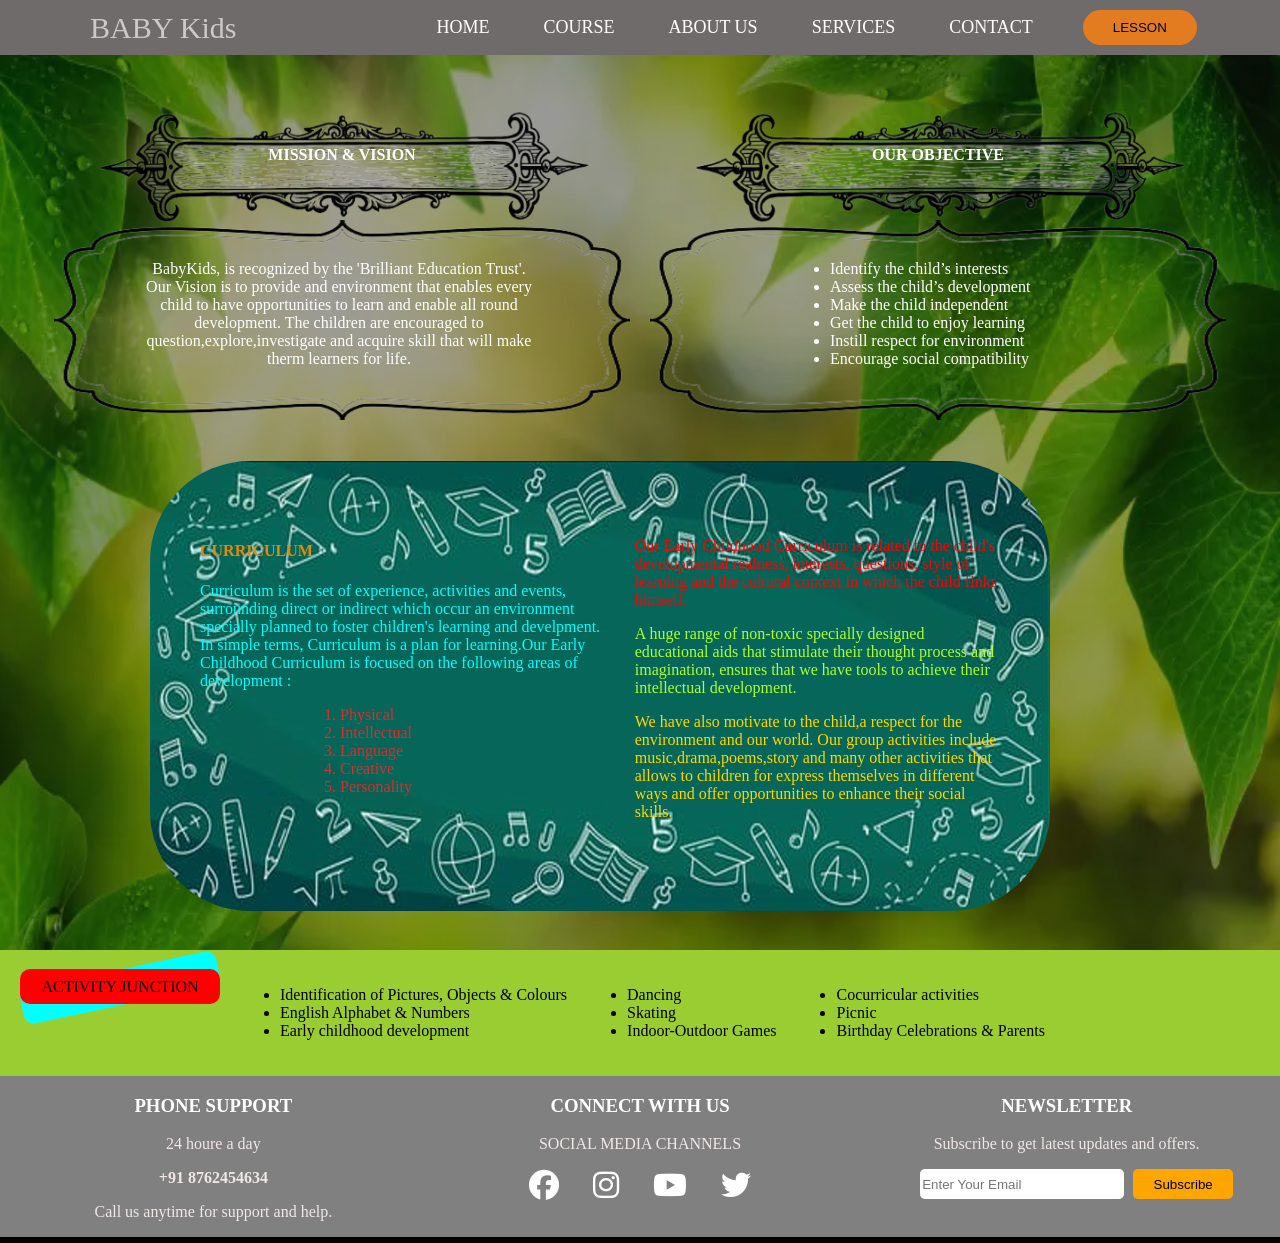
<file: About_US/my_about_as.html>
<!DOCTYPE html>
<html>
<head>
    <title>ABOUT US</title>
    <meta name="viewport" content="width=device-width, initial-scale=1.0">
    <link class="original" rel="stylesheet" href="my_about_as.css">
    <link class="media" rel="stylesheet" href="media_about.css">
    <link rel="stylesheet"
    href="https://cdnjs.cloudflare.com/ajax/libs/font-awesome/6.5.1/css/all.min.css">
</head>
<body>
    <header class="header">
    <div class="logo">BABY Kids</div>
    <div class="nav">
        <a href="../Index/index.html">HOME</a>
        <a href="../Course/my_course.html">COURSE</a>
        <a href="#">ABOUT US</a>
        <a href="../Services/my_services.html">SERVICES</a>
        <a href="../Contact/my_contact.html">CONTACT</a>
    </div>
    <button class="btn1">LESSON</button>
</header>
<section class="back">
<section class="blur">
<section class="section1">
        <div class="div1">
            <div class="d1">
                <h1>MISSION & VISION</h1>
            </div>
            <div class="d2">
                <p>BabyKids, is recognized by the 'Brilliant Education Trust'. Our Vision is to provide and environment that enables every child to have opportunities to learn and enable all round development. The children are encouraged to question,explore,investigate and acquire skill that will make therm learners for life.</p>
            </div>
        </div>
        <div class="div2">
            <div class="d1">
                <h1>OUR OBJECTIVE</h1>
            </div>
            <div class="d2">
                <ul>
                <li>Identify the child’s interests</li>
                <li>Assess the child’s development</li>
                <li>Make the child independent</li>
                <li>Get the child to enjoy learning</li>
                <li>Instill respect for environment</li>
                <li>Encourage social compatibility</li>
                </ul>
            </div>
        </div>
</section> 
<section class="section2">
    <div class="div3">
        <h1>CURRICULUM</h1>
        <p class="p1">Curriculum is the set of experience, activities and events, surrounding direct or indirect which occur an environment specially planned to foster children's learning and develpment. In simple terms, Curriculum is a plan for learning.Our Early Childhood Curriculum is focused on the following areas of development :</p>
        <ol type="1">
            <li>Physical</li>
            <li>Intellectual</li>
            <li>Language</li>
            <li>Creative</li>
            <li>Personality</li>
        </ol>
    </div>
    <div class="div4">
        <p class="p2">Our Early Childhood Curriculum is related to the child's developmental realness, interests, questions, style of learning and the cultural context in which the child finks himself.</p>
        <p  class="p3">A huge range of non-toxic specially designed educational aids that stimulate their thought process and imagination, ensures that we have tools to achieve their intellectual development.</p>
        <p class="p4">We have also motivate to the child,a respect for the environment and our world. Our group activities include music,drama,poems,story and many other activities that allows to children for express themselves in different ways and offer opportunities to enhance their social skills.</p>
    </div>
</section>
<section class="section3">
    <div class="div">
        <div class="div5"></div>
        <div class="div6">ACTIVITY JUNCTION</div>
    </div>
    <div>
        <ul>
            <li>Identification of Pictures, Objects & Colours</li>
            <li>English Alphabet & Numbers</li>
            <li>Early childhood development</li>
        </ul>
    </div>
    <div>
        <ul>
            <li>Dancing</li>
            <li>Skating</li>
            <li>Indoor-Outdoor Games</li>
        </ul>
    </div>
    <div>
        <ul>
            <li>Cocurricular activities</li>
            <li>Picnic</li>
            <li>Birthday Celebrations & Parents</li>
        </ul>
    </div>
</section>
</section>
</section>
<footer>
<div class="footer">
    <div class="contant">
        <h3>PHONE SUPPORT</h3>
        <P>24 houre a day<p>
        <p><b>+91 8762454634</b></p>
        <p>Call us anytime for support and help.</p>
    </div>
    
    <div class="contant">
        <h3>CONNECT WITH US</h3>
        <p>SOCIAL MEDIA CHANNELS</p>
        <a class="icon" href="#"> <i class="fa-brands fa-facebook"></i></a>
        <a class="icon" href="#"> <i class="fa-brands fa-instagram"></i></a>
        <a class="icon" href="#"> <i class="fa-brands fa-youtube"></i></a>
        <a class="icon" href="#"> <i class="fa-brands fa-twitter"></i></a>
    </div>

    <div class="contant">
        <h3>NEWSLETTER</h3>
        <p>Subscribe to get latest updates and offers.</p>
        <input type="email" placeholder="Enter Your Email">
        <button type="button">Subscribe</button>
    </div>
</div>
<hr>
</footer>
</body>
<script>
let media = document.getElementsByClassName("media")[0];
let original = document.getElementsByClassName("original")[0];

if (window.innerWidth <= 600) {
    media.disabled = false;
    original.disabled = true;
} else {
    media.disabled = true;
    original.disabled = false;
}
    
</script>
</html>
</file>
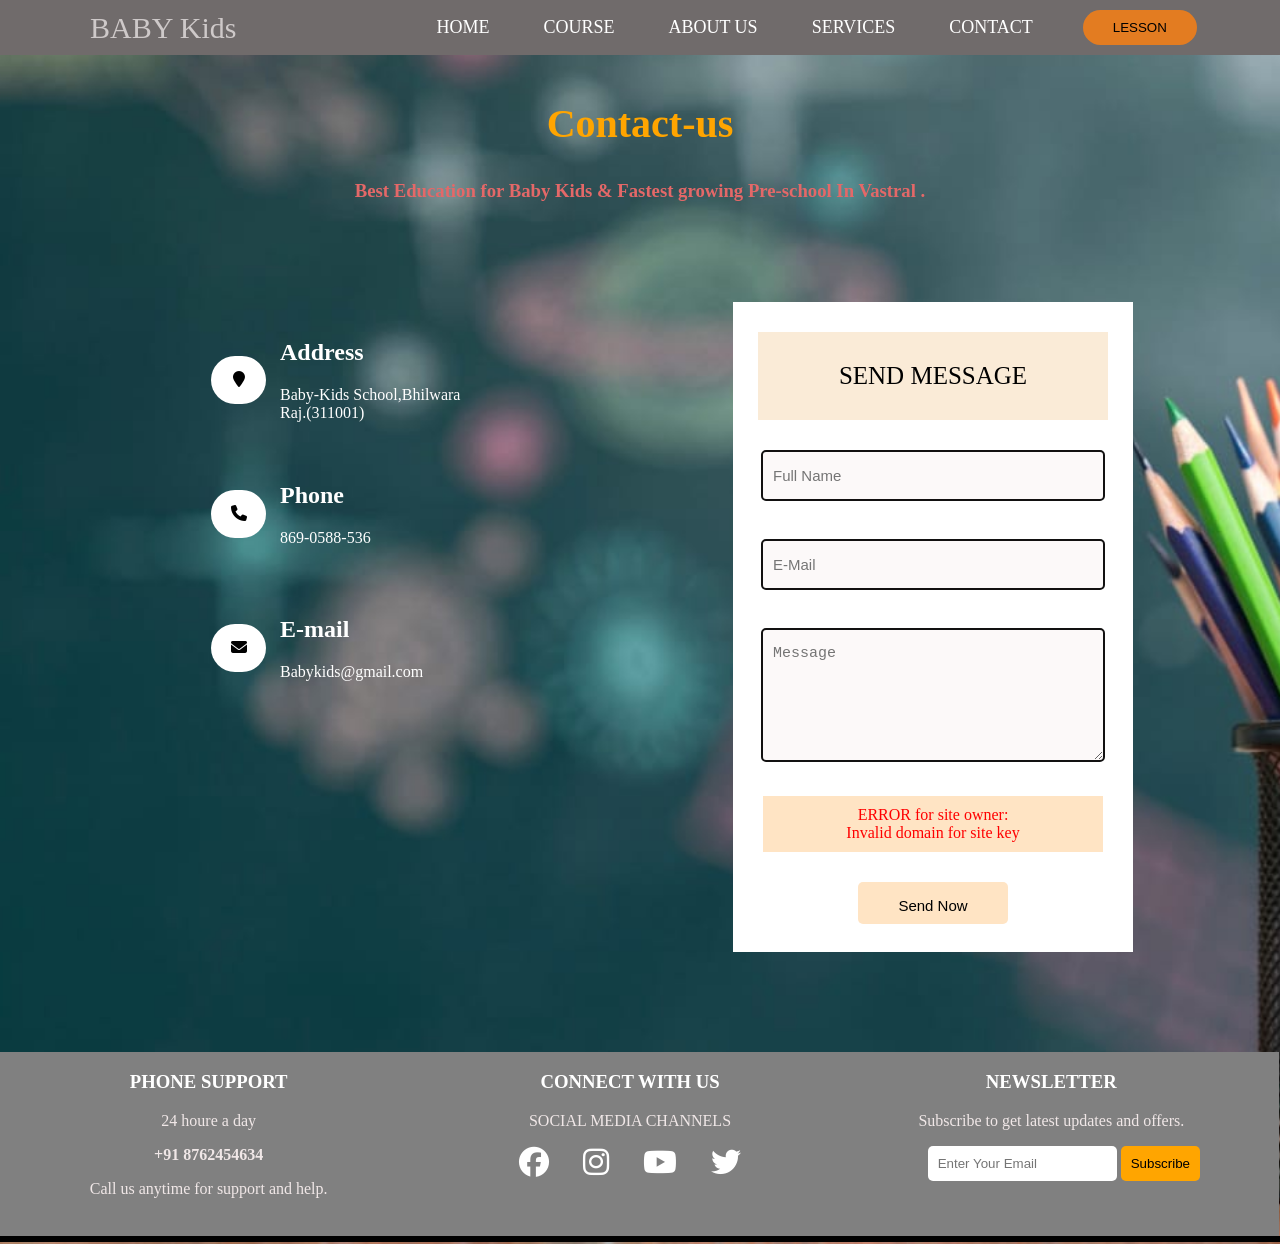
<file: Contact/my_contact.html>
<!DOCTYPE html>
<html>
<head>
    <title>CONTACT</title>
    <meta name="viewport" content="width=device-width, initial-scale=1.0">
    <link class="original" rel="stylesheet" href="my_contact.css">
    <link class="media" rel="stylesheet" href="media_contact.css">
    <link rel="stylesheet"
    href="https://cdnjs.cloudflare.com/ajax/libs/font-awesome/6.5.1/css/all.min.css">
</head>
<body>
<header class="header">
    <div class="logo">BABY Kids</div>
    <div class="nav">
        <a href="../Index/index.html">HOME</a>
        <a href="../Course/my_course.html">COURSE</a>
        <a href="../About_US/my_about_as.html">ABOUT US</a>
        <a href="../Services/my_services.html">SERVICES</a>
        <a href="#">CONTACT</a>
    </div>
    <button class="btn1">LESSON</button>
</header>

<section class="section1">
    <h1>Contact-us</h1>
    <h3>Best Education for Baby Kids & Fastest growing Pre-school In Vastral .</h3>
</section>
<section class="section2">
    <div>
    <table>
        <tbody>
            <tr>
                <td>
                    <div class="i">
                        <i class="fa fa-map-marker"></i>
                    </div>
                </td>
                <td>
                    <div class="td1">
                        <h2>Address</h2>
                        <div>Baby-Kids School,Bhilwara</div>
                        <div>Raj.(311001)</div>
                    </div>
                </td>
            </tr>
            <tr>
                <td>
                    <div class="i">
                        <i class="fa fa-phone"></i>
                    </div>
                </td>
                <td>
                    <div class="td1">
                        <h2>Phone</h2>
                        <div>869-0588-536</div>
                    </div>
                </td>
            </tr>
            <tr>
                <td>
                    <div class="i">
                        <i class="fa fa-envelope"></i>
                    </div>
                </td>
                <td>
                    <div  class="td1">
                        <h2>E-mail</h2>
                        <div>Babykids@gmail.com</diV>
                    </div>
                </td>
            </tr>
        </tbody>
    </table>
    </div>
    <div class="form">
        <div class="div1">SEND MESSAGE</div>
        <form method="post" action="save_contact.php">
            <input type="text" name="name" placeholder="Full Name"><br><br>
            <input type="email" name="email" placeholder="E-Mail"><br><br>
            <textarea id="massage" name="message" placeholder="Message"></textarea>
            <div class="div">
                <div class="error">
                    <div>ERROR for site owner:</div>
                    <div>Invalid domain for site key</div>
                </div>
            </div>
            <button>Send Now</button>
        </form>
    </div>
</section>
<footer>
<div class="footer">
    <div class="contant">
        <h3>PHONE SUPPORT</h3>
        <P>24 houre a day<p>
        <p><b>+91 8762454634</b></p>
        <p>Call us anytime for support and help.</p>
    </div>
    
    <div class="contant">
        <h3>CONNECT WITH US</h3>
        <p>SOCIAL MEDIA CHANNELS</p>
        <a class="icon" href="#"> <i class="fa-brands fa-facebook"></i></a>
        <a class="icon" href="#"> <i class="fa-brands fa-instagram"></i></a>
        <a class="icon" href="#"> <i class="fa-brands fa-youtube"></i></a>
        <a class="icon" href="#"> <i class="fa-brands fa-twitter"></i></a>
    </div>

    <div class="contant">
        <h3>NEWSLETTER</h3>
        <p>Subscribe to get latest updates and offers.</p>
        <input type="email" placeholder="Enter Your Email">
        <button type="submit">Subscribe</button>
    </div>
</div>
<hr>
</footer>
</body>

<script>
let media = document.getElementsByClassName("media")[0];
let original = document.getElementsByClassName("original")[0];

if (window.innerWidth <= 600) {
    media.disabled = false;
    original.disabled = true;
} else {
    media.disabled = true;
    original.disabled = false;
}
    
</script>

</html>
</file>
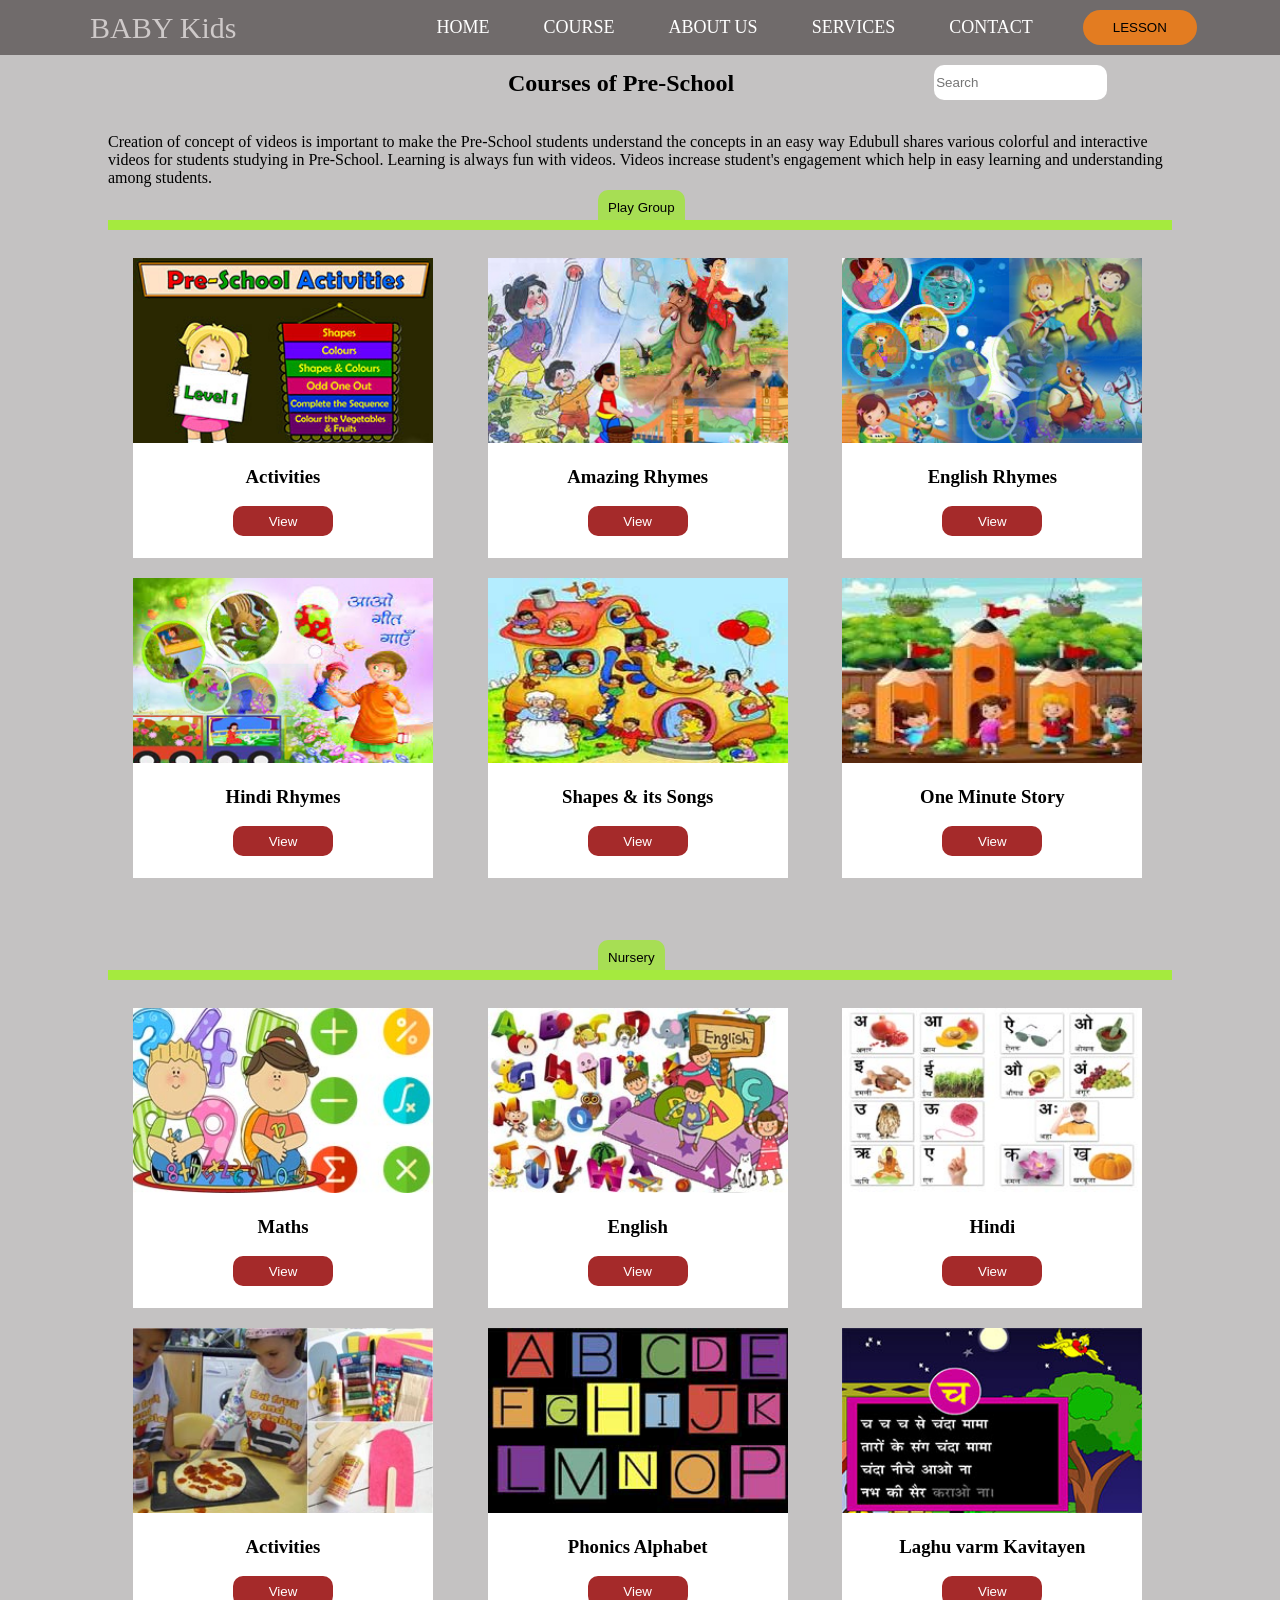
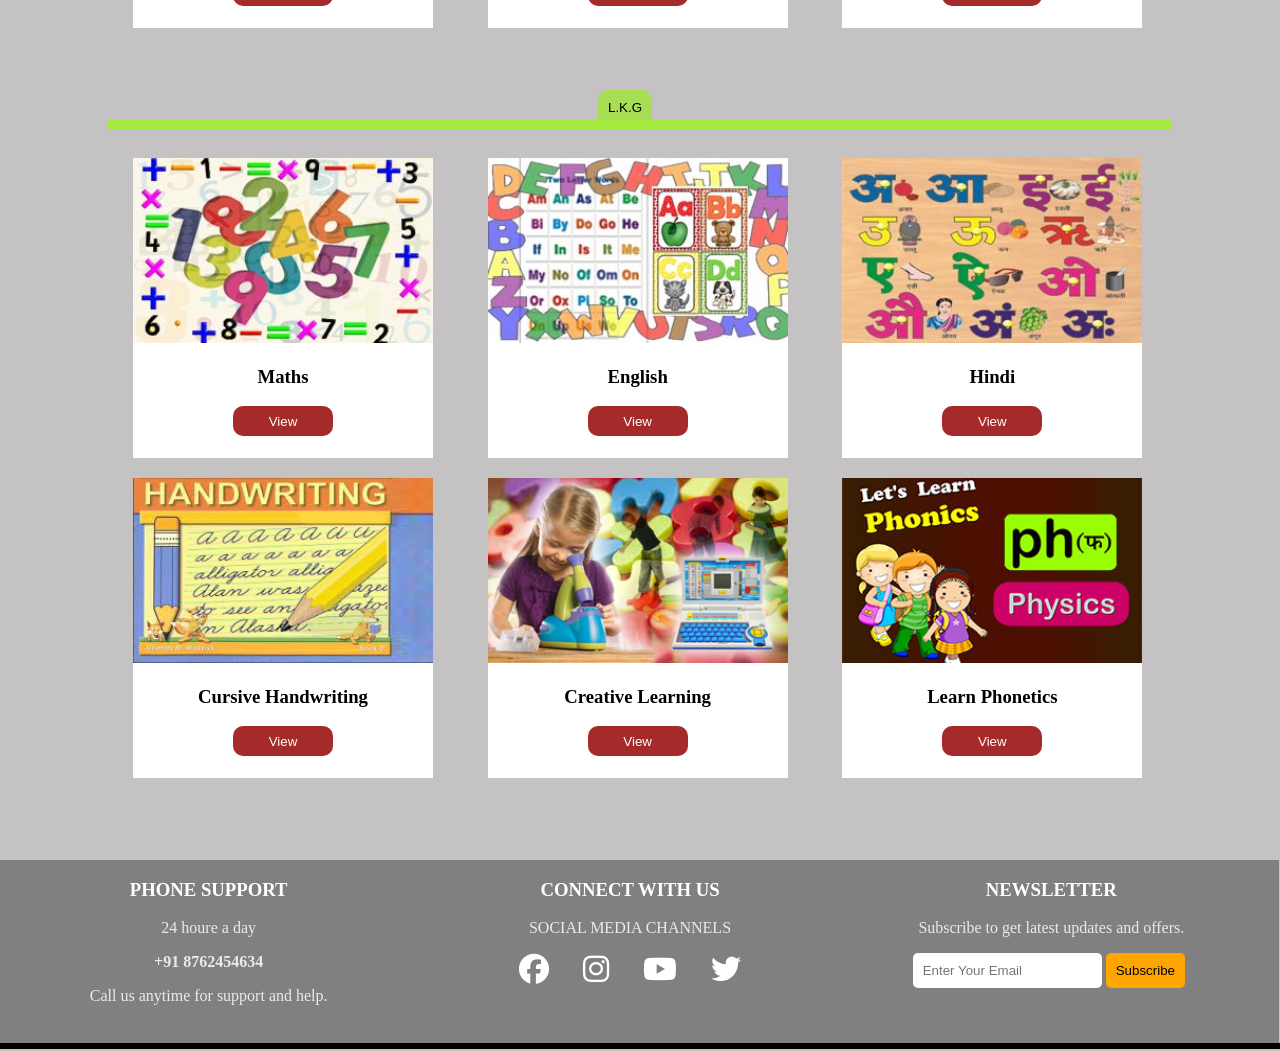
<file: Course/my_course.html>
<!DOCTYPE html>
<html>
<head>
<title>COURSE</title>
    <meta name="viewport" content="width=device-width, initial-scale=1.0">
    <link class="original" rel="stylesheet" href="my_course.css">
    <link class="media" rel="stylesheet" href="course_media.css">
    <link rel="stylesheet"
    href="https://cdnjs.cloudflare.com/ajax/libs/font-awesome/6.5.1/css/all.min.css">
</head>
<body>
    <header class="header">
    <div class="logo">BABY Kids</div>
    <div class="nav">
        <a href="../Index/index.html">HOME</a>
        <a href="#">COURSE</a>
        <a href="../About_US/my_about_as.html">ABOUT US</a>
        <a href="../Services/my_services.html">SERVICES</a>
        <a href="../Contact/my_contact.html">CONTACT</a>
    </div>
    <button class="btn1">LESSON</button>
</header>
<section class="section1">
    <div class="div1">
        <h2>Courses of Pre-School</h2>
        <input type="search" placeholder="Search">
    </div>
    <div class="div2">
        <p>Creation of concept of videos is important to make the Pre-School students understand the concepts in an easy way Edubull shares various colorful and interactive videos for students studying in Pre-School. Learning is always fun with videos. Videos increase student's engagement which help in easy learning and understanding among students.</p>
    </div>
</section>
<section class="section2">
    <a href="#"><button class="btn2">Play Group</button></a><hr>
    <div class="course">
    <div>
        <img src="../Images/21.jpg"></img>
        <h3>Activities</h3>
        <button>View</button>
    </div>

    <div>
        <img src="../Images/22.jpg"></img>
        <h3>Amazing Rhymes</h3>
        <button>View</button>
    </div>

    <div>
        <img src="../Images/23.jpg"></img>
        <h3>English Rhymes</h3>
        <button>View</button>
    </div>
    </div>
    <div class="course">
    <div>
        <img src="../Images/24.jpg"></img>
        <h3>Hindi Rhymes</h3>
        <button>View</button>
    </div>

    <div>
        <img src="../Images/25.jpg"></img>
        <h3>Shapes & its Songs</h3>
        <button>View</button>
    </div>

    <div>
        <img src="../Images/26.jpg"></img>
        <h3>One Minute Story</h3>
        <button>View</button>
    </div>
    </div>
</section>
<section class="section2">
    <a href="#"><button class="btn2">Nursery</button></a><hr>
    <div class="course">
    <div>
        <img src="../Images/27.jpg"></img>
        <h3>Maths</h3>
        <button>View</button>
    </div>

    <div>
        <img src="../Images/28.jpg"></img>
        <h3>English</h3>
        <button>View</button>
    </div>

    <div>
        <img src="../Images/29.jpg"></img>
        <h3>Hindi</h3>
        <button>View</button>
    </div>
    </div>
    <div class="course">
    <div>
        <img src="../Images/30.jpg"></img>
        <h3>Activities</h3>
        <button>View</button>
    </div>

    <div>
        <img src="../Images/31.png"></img>
        <h3>Phonics Alphabet</h3>
        <button>View</button>
    </div>

    <div>
        <img src="../Images/33.jpg"></img>
        <h3>Laghu varm Kavitayen</h3>
        <button>View</button>
    </div>
    </div>
</section>
<section class="section2">
    <a href="#"><button class="btn2">L.K.G</button></a><hr>
    <div class="course">
    <div>
        <img src="../Images/math1.jpg"></img>
        <h3>Maths</h3>
        <button>View</button>
    </div>

    <div>
        <img src="../Images/english1.jpg"></img>
        <h3>English</h3>
        <button>View</button>
    </div>

    <div>
        <img src="../Images/hindi1.jpg"></img>
        <h3>Hindi</h3>
        <button>View</button>
    </div>
    </div>
    <div class="course">
    <div>
        <img src="../Images/cursive1.jpg"></img>
        <h3>Cursive Handwriting</h3>
        <button>View</button>
    </div>

    <div>
        <img src="../Images/creative1.jpg"></img>
        <h3>Creative Learning</h3>
        <button>View</button>
    </div>

    <div>
        <img src="../Images/learn1.jpg"></img>
        <h3>Learn Phonetics</h3>
        <button>View</button>
    </div>
    </div>
</section>
<footer>
<div class="footer">
    <div class="contant">
        <h3>PHONE SUPPORT</h3>
        <P>24 houre a day<p>
        <p><b>+91 8762454634</b></p>
        <p>Call us anytime for support and help.</p>
    </div>
    
    <div class="contant">
        <h3>CONNECT WITH US</h3>
        <p>SOCIAL MEDIA CHANNELS</p>
        <a class="icon" href="#"> <i class="fa-brands fa-facebook"></i></a>
        <a class="icon" href="#"> <i class="fa-brands fa-instagram"></i></a>
        <a class="icon" href="#"> <i class="fa-brands fa-youtube"></i></a>
        <a class="icon" href="#"> <i class="fa-brands fa-twitter"></i></a>
    </div>

    <div class="contant">
        <h3>NEWSLETTER</h3>
        <p>Subscribe to get latest updates and offers.</p>
        <input type="email" placeholder="Enter Your Email">
        <button type="submit">Subscribe</button>
    </div>
</div>
<hr>
</footer>
</body>

<script>
let media = document.getElementsByClassName("media")[0];
let original = document.getElementsByClassName("original")[0];

if (window.innerWidth <= 600) {
    media.disabled = false;
    original.disabled = true;
} else {
    media.disabled = true;
    original.disabled = false;
}
    
</script>

</html>
</file>
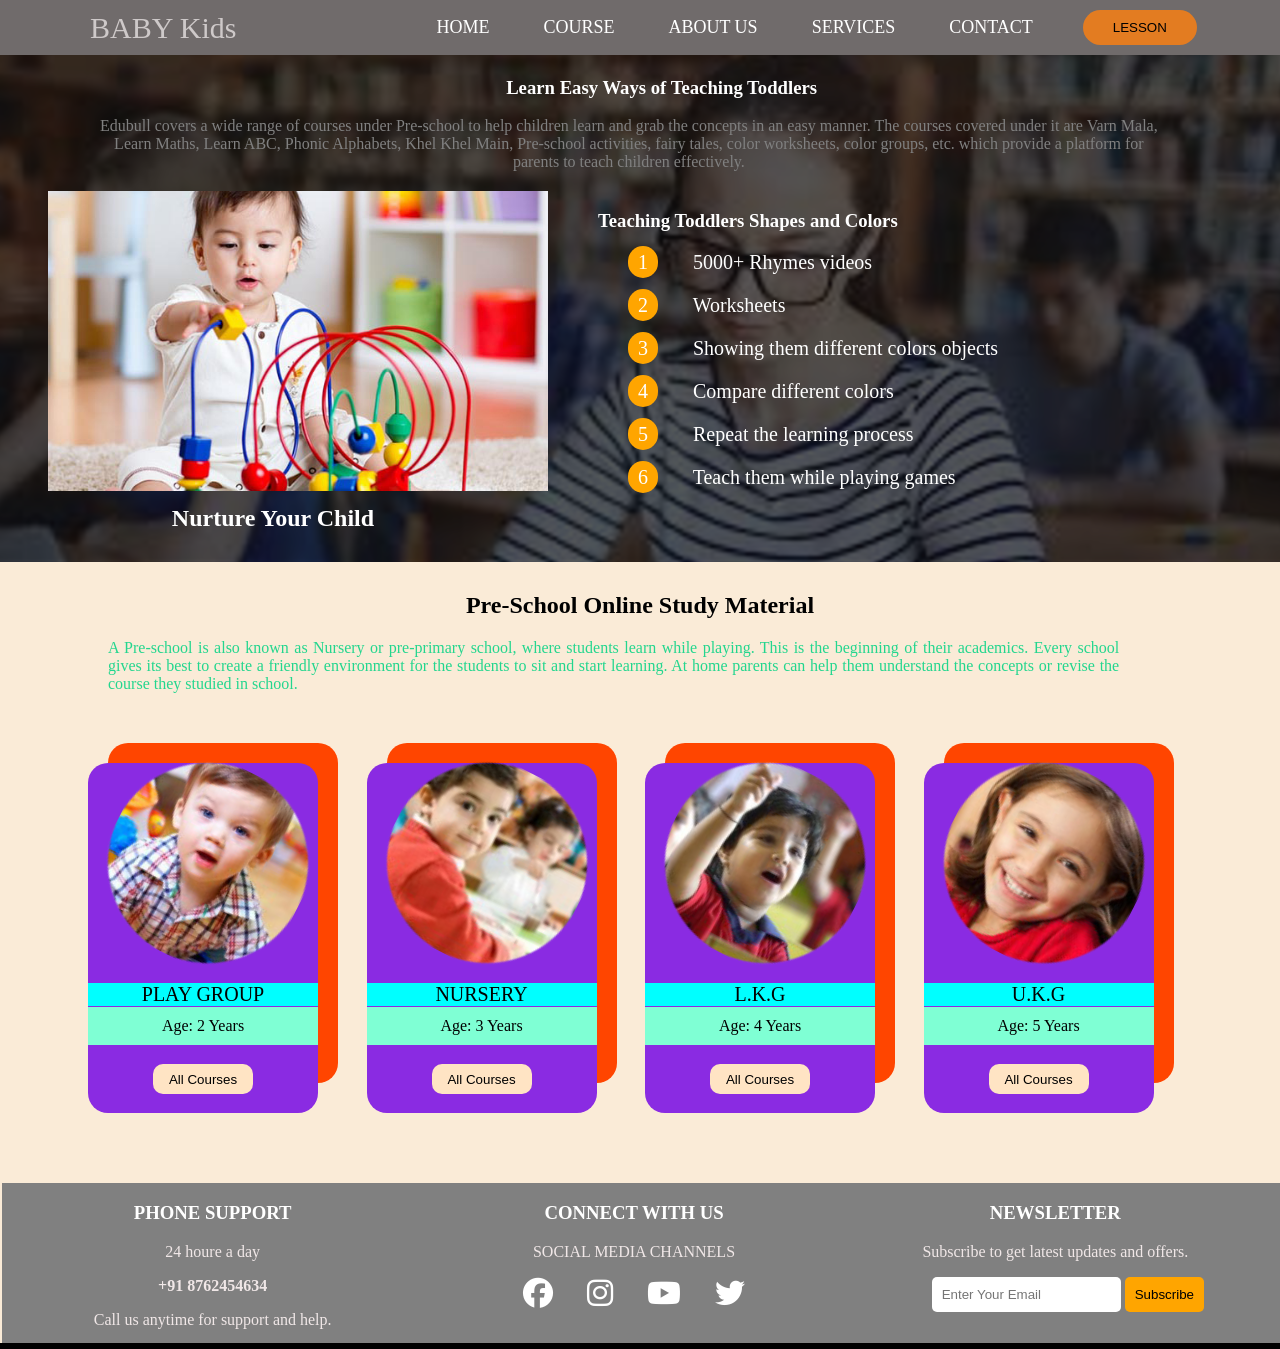
<file: Services/my_services.html>
<!DOCTYPE html>
<html lang="en">
<head>
    <meta name="viewport" content="width=device-width, initial-scale=1.0">
    <title>SERVICES</title>
    <link class="original" rel="stylesheet" href="my_services.css">
    <link class="media" rel="stylesheet" href="media_services.css">
    <link rel="stylesheet" href="https://cdnjs.cloudflare.com/ajax/libs/font-awesome/6.5.1/css/all.min.css">
</head>
<body>
<header class="header">
    <div class="logo">BABY Kids</div>
    <div class="nav">
        <a href="../Index/index.html">HOME</a>
        <a href="../Course/my_course.html">COURSE</a>
        <a href="../About_US/my_about_as.html">ABOUT US</a>
        <a href="#">SERVICES</a>
        <a href="../Contact/my_contact.html">CONTACT</a>
    </div>
    <button class="btn1">LESSON</button>
</header>
<section class="section01">
    <section class="section1">
		<h1>Learn Easy Ways of Teaching Toddlers</h1>
		<p>Edubull covers a wide range of courses under Pre-school to help children learn and grab the concepts in an easy manner. The courses covered under it are Varn Mala, Learn Maths, Learn ABC, Phonic Alphabets, Khel Khel Main, Pre-school activities, fairy tales, color worksheets, color groups, etc. which provide a platform for parents to teach children effectively.</p>
	</section>
	
	<section class="section2">
		<div>
			<img src="../Images/kid-playing.jpg">    
			<h2>Nurture Your Child</h2>
		</div>
		<div class="div1">
			<h1>Teaching Toddlers Shapes and Colors</h1>
			<div>
				<span class="num">1</span>
				<span>5000+ Rhymes videos</span>
			</div>
			<div>
				<span class="num">2</span>
				<span>Worksheets</span>
			</div>
			<div>
				<span  class="num">3</span>
				<span>Showing them different colors objects</span>
			</div>
			<div>
				<span class="num">4</span>
				<span>Compare different colors</span>
			</div>
			<div>
				<span class="num">5</span>
				<span>Repeat the learning process</span>
			</div>
			<div>
				<span class="num">6</span>
				<span>Teach them while playing games</span>
			</div>
		</div>
	</section>
</section>

<section class="section3">
    <h2>Pre-School Online Study Material</h2>
    <p>A Pre-school is also known as Nursery or pre-primary school, where students learn while playing. This is the beginning of their academics. Every school gives its best to create a friendly environment for the students to sit and start learning. At home parents can help them understand the concepts or revise the course they studied in school.</p>
</section>
<section class="section4">
    <div class="div2">
        <div>
            <img src="../Images/play-group-icon.png">
            <label>PLAY GROUP</label>
            <span>Age: 2 Years</span>
            <a href="#"><button>All Courses</button></a>
        </div>
    </div>
    <div class="div2">
        <div>
            <img src="../Images/nursary-icon.png">
            <label>NURSERY</label>
            <span>Age: 3 Years</span>
            <a href="#"><button>All Courses</button></a>
        </div>
    </div>
    <div class="div2">
        <div>
            <img src="../Images/lkg-icon.png">
            <label>L.K.G</label>
            <span>Age: 4 Years</span>
            <a href="#"><button>All Courses</button></a>
        </div>
    </div>
    <div class="div2">
        <div>
            <img src="../Images/ukg-icon.png">
            <label>U.K.G</label>
            <span>Age: 5 Years</span>
            <a href="#"><button>All Courses</button></a>
        </div>
    </div>
</section>

<footer>
<div class="footer">
    <div class="contant">
        <h3>PHONE SUPPORT</h3>
        <P>24 houre a day<p>
        <p><b>+91 8762454634</b></p>
        <p>Call us anytime for support and help.</p>
    </div>
    
    <div class="contant">
        <h3>CONNECT WITH US</h3>
        <p>SOCIAL MEDIA CHANNELS</p>
        <a class="icon" href="#"> <i class="fa-brands fa-facebook"></i></a>
        <a class="icon" href="#"> <i class="fa-brands fa-instagram"></i></a>
        <a class="icon" href="#"> <i class="fa-brands fa-youtube"></i></a>
        <a class="icon" href="#"> <i class="fa-brands fa-twitter"></i></a>
    </div>

    <div class="contant">
        <h3>NEWSLETTER</h3>
        <p>Subscribe to get latest updates and offers.</p>
        <input type="email" placeholder="Enter Your Email">
        <button>Subscribe</button>
    </div>
</div>
</footer>
<hr>
</body>

<script>
let media = document.getElementsByClassName("media")[0];
let original = document.getElementsByClassName("original")[0];

if (window.innerWidth <= 600) {
    media.disabled = false;
    original.disabled = true;
} else {
    media.disabled = true;
    original.disabled = false;
}
    
</script>

</html>
</file>
<file: About_US/my_about_as.css>
html, body {
    max-width: 100%;
    margin: 0;
    padding: 0;
    overflow-x: hidden; /* यह दाएं-बाएं वाले स्क्रॉल बार को छुपाएगा */
}
.header{
    background-color: rgb(112, 107, 107);
    display: flex;
    align-items: center; 
    padding: 10px;
    position: fixed;
    left: -10px;
    top:0px;
    width: 100%;
    padding-left: 100px;
    z-index: 10;
}
.back{
    background-image: url(../Images/nature.webp);
    background-repeat:no-repeat ;
    background-size: 100% 100%;
    height: auto;
}
.blur{
    background-color: rgb(10, 9, 9, 0.4);
}
.logo{
    color: rgb(206, 201, 201);
    font-size: 30px;
    margin-right: 200px;
    font-style: arial;
}

.nav a{
    color: white;
    text-decoration: none;
    margin-right: 50px;
    font-size: 18px;
}
.btn1{
    cursor: pointer;
    background: rgb(227, 124, 33);
    padding: 5px;
    padding-left:30px;
    padding-right: 30px;
    padding-bottom: 10px;
    padding-top: 10px;
    border-radius: 20px;
    border: none;
}
.btn1:hover{
    background-color: rgb(73, 73, 76);
    color: white;
    transition: 1s;
    transform: scale(1.2);
}
 .section1 {
    color: white;
    margin-top: 50px;
    justify-content: center;
    display: flex;
    gap:20px;
    flex-wrap: wrap;
}
.div1 p,.div1 h1,.div2 h1{
    text-align: center;
} 
.div1, .div2 {
    height: 200px;
    width: 45%;
}
.div1 .d1,.div2 .d1{
    height: 200px;
    background-image: url(../Images/oip1.jpg) ;
    background-position: center;
    background-size: 100% 100%;
    background-repeat: no-repeat;
}
.div1 .d2, .div2 .d2 {
    height: 200px;
    margin-top: -67px; /* position: relative और top: -67px की जगह */
    background-image: url(../Images/OIP.webp);
    background-position: center;
    background-size: 100% 100%;
    background-repeat: no-repeat;
}
.div1 h1,.div2 h1{
    position: relative;
    top:75px;
}
.div1 p{
    position: relative;
    top: 40px;
    left: 85px;
    width: 400px;
}
.div2 ul{
    position: relative;
    top: 40px;
    left: 140px;
}
.section2 {
    margin-top: 240px;
    margin-bottom: 10px;
    height: 350px;
    margin-left: 150px;
    width: 800px;
    color: rgb(225, 139, 10);
    border-radius: 100px;
    padding:60px 50px 40px 50px;
    background-image: url(../Images/back1.png) ;
    background-position: center;
    background-size: 100% 100%;
    background-repeat: no-repeat;
    display: flex; 
    gap: 20px; 
    position: relative;
    top: -29px;
}
.section2 ol{
    color: #db2d2d;
    margin-left: 100px;
}
.section2 .p1{
    color: aqua;
}
.section2 .p2{
    color: red;
}
.section2 .p3{
    color: greenyellow;
}
.section2 .p4{
    color: gold;
}

.section3 {
    
    padding: 20px 0 20px 20px;
    background-color: yellowgreen;
    display: flex;
    width: 100%;
    gap: 20px; 
}

.div5{
    height: 35px;
    width: 200px;
    border-radius: 10px;
    transform: rotate(168deg);
    background-color: aqua;
}
.div6{
    height: 35px;
    width: 200px;
     line-height: 35px;
    border-radius: 10px;
    text-align: center;
    background-color: red;
    position: relative;
    top: -36px;
} 
.footer{
    display:grid;
    margin: 0;
    width: 100%;
    background: gray;
    grid-template-columns:repeat(3,1fr);
    text-align: center;
}
.contant{
    background: gray;
    color:white;
}
.footer p{
    color:rgb(240, 231, 231);
}
.icon {
    color: white;
    font-size: 30px;
    text-align: center;
    margin-left: 15px;
    margin-right: 15px;    
}
.footer input{
    height: 28px;
    width: 200px;
    border: none;
    margin-left: 20px;
    border-radius: 5px;
}
.footer button{
    width: 100px;
    height: 30px;
    border: none;
    margin-left: 5px;
    border-radius: 5px;
    background:orange;
}
footer button:hover{
    color:aliceblue;
    background-color: blue;
}
footer hr{
    margin: 0px;
    border: 3px solid black;  
}
</file>
<file: About_US/media_about.css>
@media only screen and (max-width:600px) {
body {
    width: 500px;
    text-align: center;
}
.logo{
    color: aquamarine;
    font-size: 30px;
    font-style: arial;
}
.nav a{
    color: black;
    text-decoration: none;
    display: flex;
    padding: 10px;
    flex-direction: column;
    font-size: 18px;
}
.btn1{
    background: rgb(227, 124, 33);
    padding: 5px;
    padding: 10px 30px 10px 30px;
    border-radius: 20px;
    border: none;
}

.back{
    background-image: url(Images/nature.webp);
    background-repeat:no-repeat ;
    background-size: cover;
    height: auto;
}

 .section1 {
    color: white;
    margin-top: 50px;
    display: flex;
    flex-direction: column;
    justify-content: center;
}
.div1 .d1,.div2 .d1{
    height: 200px;
    background-image: url(Images/oip1.jpg) ;
    background-size: contain;
    background-repeat: no-repeat;
}
.div1 .d2, .div2 .d2 {
    height: 200px;
    margin-top: -67px; /* position: relative और top: -67px की जगह */
    background-image: url(Images/OIP.webp);
    background-position: center;
    background-size: contain;
    background-repeat: no-repeat;
}
.div1 h1,.div2 h1{
    position: relative;
    top:60px;
}
.div1 p{
    position: relative;
    top: 40px;
    left: 47px;
    width: 400px;
}
.div2 ul{
    text-align: justify;
    position: relative;
    top: 40px;
    left: 100px;
}
.section2 {
    margin-top: 50px;
    color: rgb(225, 139, 10);
    background-image: url(Images/back1.png) ;
    background-size: cover;
    background-repeat: no-repeat;
    display: flex; 
    gap: 20px; 
}
.section2 ol{
    color: #db2d2d;
    text-align: justify;
    margin-left: 20px;
}
.section2 .p1{
    color: aqua;
}
.section2 .p2{
    color: red;
}
.section2 .p3{
    color: greenyellow;
}
.section2 .p4{
    color: gold;
}

.section3 {    
    padding: 20px 0 20px 0px;
    background-color: yellowgreen;
    display: flex;
    flex-direction: column;
    text-align: justify;
    width: 100%;
    gap: 10px; 
}

.div5{
    height: 35px;
    width: 200px;
    border-radius: 10px;
    transform: rotate(168deg);
    background-color: aqua;
}
.div6{
    height: 35px;
    width: 200px;
     line-height: 35px;
    border-radius: 10px;
    text-align: center;
    background-color: red;
    position: relative;
    top: -36px;
} 
.footer{
    display:grid;
    margin: 0;
    width: 100%;
    background: gray;
    grid-template-columns:repeat(3,1fr);
    text-align: center;
}
.contant{
    background: gray;
    color:white;
}
.footer p{
    color:rgb(240, 231, 231);
}
.icon {
    color: white;
    font-size: 30px;
    text-align: center;
    margin-left: 15px;
    margin-right: 15px;    
}
.footer input{
    height: 28px;
    width: 200px;
    border: none;
    margin-left: 20px;
    border-radius: 5px;
}
.footer button{
    width: 100px;
    height: 30px;
    border: none;
    margin-left: 5px;
    border-radius: 5px;
    background:orange;
}
footer button:hover{
    color:aliceblue;
    background-color: blue;
}
footer hr{
    margin: 0px;
    border: 3px solid black;  
}
}
</file>
<file: Contact/my_contact.css>
body{
    max-width: 100%;
    overflow-x: hidden;
    background-image: url(../Images/study-image1.jpeg);
    background-repeat: no-repeat;
    background-size: cover;
}
.header{
    background-color: rgb(112, 107, 107);
    display: flex;
    align-items: center; 
    padding: 10px;
    position: fixed;
    left: -10px;
    top:0px;
    width: 100%;
    padding-left: 100px;
}

.logo{
    color: rgb(206, 201, 201);
    font-size: 30px;
    margin-right: 200px;
    font-style: arial;
}

.nav a{
    color: white;
    text-decoration: none;
    margin-right: 50px;
    font-size: 18px;
}
.btn1{
    cursor: pointer;
    background: rgb(227, 124, 33);
    padding: 5px;
    padding-left:30px;
    padding-right: 30px;
    padding-bottom: 10px;
    padding-top: 10px;
    border-radius: 20px;
    border: none;
}
.btn1:hover{
    background-color: rgb(73, 73, 76);
    color: white;
    transition: 1s;
    transform: scale(1.2);
}
.section1{
    margin-top: 100px;
    text-align: center;
}
.section1 h1{
    color: orange;
    font-size: 40px;
}
.section1 h3{
    color: rgb(228, 104, 104);
}
.section2{
    margin-top: 100px;
    margin-left: 200px;
    margin-bottom: 100px;
    display: flex;
    gap: 250px;
}

table .td1{
    margin-left:10px;
    width: 200px;
    color: white;
    text-align: left;
}
td .i{
    background-color: white;
    padding: 15px;
    width: 25px;
    margin-top: 20px;
    text-align: center;
    border-radius: 100px;
}
table td {
    height: 130px;
}
.form{
    padding-top: 30px;
    background-color: white;
    text-align: center;
    width: 400px;
    height: 620px;
}
.form .div1{
    background-color:antiquewhite ;
    font-size: 25px;
    padding:30px 10px 30px 10px;
    margin:0px 25px 30px 25px;
}
.form input,
.form textarea,
.form button{
    border: 2px solid rgb(18, 17, 17);
    background: rgb(252, 249, 249);
    border-radius: 5px;
    width: 80%;
    padding:15px 10px 15px 10px;
    margin-bottom: 20px;
    font-size: 15px;
}
.form input:hover,
.form textarea:hover
{
    background-color: blanchedalmond;
}
.form textarea{
    height: 100px;

}
.form .error{
    background-color: bisque;
    margin:10px 30px 30px 30px;
    padding:10px 0 10px 0;
    color: red;
}
.form .error:hover {
    color: white;
    background-color: red;
}
.form button{
    width: 150px;
    border: none;
    padding-bottom: 10px;
    background-color: bisque;
}
.form button:hover{
    background-color: rgb(136, 136, 230);
    color: white;
    transform: scale(1.2);
}

.footer{
    display:grid;
    width: 100%;
    background: gray;
    grid-template-columns:repeat(3,1fr);
    background: gray;
    color:white;
    text-align: center;
    position: relative;
    left: -10px;
    z-index: 0;
    padding-bottom: 28px;
    padding-right: 17px;
    margin-bottom: -20px;
    
}
.footer p{
    color:rgb(240, 231, 231);
}
.icon {
    color: white;
    font-size: 30px;
    margin-left: 15px;
    margin-right: 15px;    
}
.footer input{
    padding: 10px;
    border: none;
    margin-left: 30px;
    border-radius: 5px;
}
.footer button{
    padding: 10px;
    border: none;
    margin-right: 5px;
    border-radius: 5px;
    background:orange;
}
.footer button:hover{
    background-color:blue;
    color: white;
}
footer hr{
    border: 3px solid black;
    width: 120%;
    position: relative;
    left:-10px;
    top: 6.8px;
}
</file>
<file: Contact/media_contact.css>
@media screen and (max-width:600px) {
body{
    width: 450px;
    background-image: url(Images/study-image1.jpeg);
    background-repeat: no-repeat;
    background-size: cover;
    text-align: center;
}
.logo{
    color: aquamarine;
    font-size: 30px;
    font-style: arial;
}
.nav a{
    color: white;
    text-decoration: none;
    display: flex;
    padding: 10px;
    flex-direction: column;
    font-size: 18px;
}
.btn1{
    background: rgb(227, 124, 33);
    padding: 5px;
    padding: 10px 30px 10px 30px;
    border-radius: 20px;
    border: none;
}

.section1{
    margin-top: 10px;
    text-align: center;
}
.section1 h1{
    color: orange;
    font-size: 40px;
}
.section1 h3{
    color: rgb(228, 104, 104);
}
.section2{
    margin-top: 10px;
    margin-left: 0px;
    margin-bottom: 100px;
    gap: 250px;
}

table .td1{
    margin-left:10px;
    width: 200px;
    color: white;
    text-align: left;
}
td .i{
    background-color: white;
    padding: 15px;
    width: 25px;
    margin-top: 20px;
    text-align: center;
    border-radius: 100px;
}
table td {
    height: 130px;
}
.form{
    padding-top: 30px;
    background-color: white;
    text-align: center;
    width: 400px;
    height: 620px;
}
.form .div1{
    background-color:antiquewhite ;
    font-size: 25px;
    padding:30px 10px 30px 10px;
    margin:0px 25px 30px 25px;
}
.form input,
.form textarea,
.form button{
    border: 2px solid rgb(18, 17, 17);
    background: rgb(252, 249, 249);
    border-radius: 5px;
    width: 80%;
    padding:15px 10px 15px 10px;
    margin-bottom: 20px;
    font-size: 15px;
}
.form input:hover,
.form textarea:hover
{
    background-color: blanchedalmond;
}
.form textarea{
    height: 100px;

}
.form .error{
    background-color: bisque;
    margin:10px 30px 30px 30px;
    padding:10px 0 10px 0;
    color: red;
}
.form .error:hover {
    color: white;
    background-color: red;
}
.form button{
    width: 150px;
    border: none;
    padding-bottom: 10px;
    background-color: bisque;
}
.form button:hover{
    background-color: rgb(136, 136, 230);
    color: white;
    transform: scale(1.2);
}

.footer{
    display:grid;
    width: 100%;
    background: gray;
    grid-template-columns:repeat(3,1fr);
    background: gray;
    color:white;
    text-align: center;
    position: relative;
    left: -10px;
    z-index: 0;
    padding-bottom: 28px;
    padding-right: 17px;
    margin-bottom: -20px;
    
}
.footer p{
    color:rgb(240, 231, 231);
}
.icon {
    color: white;
    font-size: 30px;
    margin-left: 15px;
    margin-right: 15px;    
}
.footer input{
    padding: 10px;
    border: none;
    margin-left: 30px;
    border-radius: 5px;
}
.footer button{
    padding: 10px;
    border: none;
    margin-right: 5px;
    border-radius: 5px;
    background:orange;
}
.footer button:hover{
    background-color:blue;
    color: white;
}
footer hr{
    border: 3px solid black;
    width: 120%;
    position: relative;
    left:-10px;
    top: 6.8px;
}
}
</file>
<file: Course/my_course.css>
body{
    max-width: 100%;
    overflow-x: hidden;
    background-color: rgb(196, 194, 194);
}
.header{
    background-color: rgb(112, 107, 107);
    display: flex;
    align-items: center; 
    padding: 10px;
    position: fixed;
    left: -10px;
    top:0px;
    width: 100%;
    padding-left: 100px;
    z-index: 10;
}

.logo{
    color: rgb(206, 201, 201);
    font-size: 30px;
    margin-right: 200px;
    font-style: arial;
}

.nav a{
    color: white;
    text-decoration: none;
    margin-right: 50px;
    font-size: 18px;
}
.btn1{
    cursor: pointer;
    background: rgb(227, 124, 33);
    padding: 5px;
    padding-left:30px;
    padding-right: 30px;
    padding-bottom: 10px;
    padding-top: 10px;
    border-radius: 20px;
    border: none;
}
.btn1:hover{
    background-color: rgb(73, 73, 76);
    color: white;
    transition: 1s;
    transform: scale(1.2);
}
.section1{
    margin:50px 100px 10px 100px;
    height: 150px;
}
.section1 .div1{
    display: flex;
    margin: 0 10px 0 400px;
    gap: 200px;
}
.div1 input{
    margin-top: 15px;
    height: 35px;
    border-radius: 10px;
    border: none;
}
.section2{
    margin:20px 100px 10px 100px;
    height: 730px;
}
.section2 .btn2{
    margin-left: 490px;
    position: relative;
    top:-30px;
    padding: 10px;
    border: none;
    border-radius:10px 10px 0 0;
    background-color: rgb(167, 222, 84);
}
.section2 a{
    position: absolute;
    z-index: -1;
}
.section2 hr{
    border: 5px solid rgb(165, 234, 62);
}
.course{
    display:grid;
    grid-template-columns:repeat(3,1fr);
}
.course div{
    margin-top: 20px;
    height: 300px;
    width: 300px;
    margin-left: 25px;
    background-color: white;
}
.course img{
    width: 300px;
    height: 185px;
    transition: 1s;
}
.course img:hover{
    border-radius: 100px;
    transform: scale(1);
}
.course h3{
    display: flex;
    flex-direction: column;
    justify-content: center;
    align-items: center;
}
.course button{
    margin-left: 100px;
    width: 100px;
    height: 30px;
    border: none;
    color: white;
    background-color: brown;
    border-radius: 10px;
    transition: 1s;
}
.course button:hover{
    transform: scale(1.2);
}

.footer{
    display:grid;
    width: 100%;
    background: gray;
    grid-template-columns:repeat(3,1fr);
    background: gray;
    color:white;
    text-align: center;
    position: relative;
    left: -10px;
    z-index: 0;
    padding-bottom: 28px;
    padding-right: 17px;
    margin-bottom: -20px;
    
}
.footer p{
    color:rgb(240, 231, 231);
}
.icon {
    color: white;
    font-size: 30px;
    margin-left: 15px;
    margin-right: 15px;    
}
.footer input{
    padding: 10px;
    border: none;
    border-radius: 5px;
}
.footer button{
    padding: 10px;
    border: none;
    margin-right: 5px;
    border-radius: 5px;
    background:orange;
}
.footer button:hover{
    background-color:blue;
    color: white;
}
footer hr{
    border: 3px solid black;
    width: 120%;
    position: relative;
    top: 6px;
    left: -10px;
}
</file>
<file: Course/course_media.css>
@media screen and (max-width:600px) {
body{
    width: 400px;
    text-align: center;
}
.logo{
    color: aquamarine;
    font-size: 30px;
    font-style: arial;
}
.nav a{
    color:black;
    text-decoration: none;
    display: flex;
    padding: 10px;
    flex-direction: column;
    font-size: 18px;
}
.btn1{
    background: rgb(227, 124, 33);
    padding: 5px;
    padding: 10px 30px 10px 30px;
    border-radius: 20px;
    border: none;
}

.section2 .btn2{
    padding: 10px;
    border: none;
    border-radius:10px 10px 0 0;
    background-color: rgb(167, 222, 84);
}
.section2 hr{
    border: 5px solid rgb(165, 234, 62);
}
.course img{
    width: 300px;
    height: 185px;
    transition: 1s;
}
.course img:hover{
    border-radius: 100px;
    transform: scale(1);
}
.course div{
    background-color: antiquewhite;
    margin: 20px;
    border: 2px solid black;
}
.course button{
    width: 100px;
    height: 30px;
    margin-bottom: 20px;
    border: none;
    color: white;
    background-color: brown;
    border-radius: 10px;
}
.course button:hover{
    transform: scale(1.2);
}

.footer{
    display:grid;
    width: 100%;
    background: gray;
    grid-template-columns:repeat(3,1fr);
    background: gray;
    color:white;
    text-align: center;
    position: relative;
    left: -10px;
    z-index: 0;
    padding-bottom: 28px;
    padding-right: 17px;
    margin-bottom: -20px;
    
}
.footer p{
    color:rgb(240, 231, 231);
}
.icon {
    color: white;
    font-size: 30px;
    margin-left: 15px;
    margin-right: 15px;    
}
.footer input{
    padding: 10px;
    border: none;
    border-radius: 5px;
}
.footer button{
    padding: 10px;
    border: none;
    margin-right: 5px;
    border-radius: 5px;
    background:orange;
}
.footer button:hover{
    background-color:blue;
    color: white;
}
footer hr{
    border: 3px solid black;
    width: 120%;
    position: relative;
    top: 6px;
    left: -10px;
}

}
</file>
<file: Services/my_services.css>
body {
    max-width: 100%;
    overflow-x: hidden; 
    background-color: antiquewhite;
}
.header{
    background-color: rgb(112, 107, 107);
    display: flex;
    align-items: center; 
    padding: 10px;
    position: fixed;
    left: -10px;
    top:0px;
    z-index: 10;
    width: 100%;
    padding-left: 100px;
}

.logo{
    color: rgb(206, 201, 201);
    font-size: 30px;
    margin-right: 200px;
    font-style: arial;
}

.nav a{
    color: white;
    text-decoration: none;
    margin-right: 50px;
    font-size: 18px;
}
.btn1{
    cursor: pointer;
    background: rgb(227, 124, 33);
    padding: 5px;
    padding-left:30px;
    padding-right: 30px;
    padding-bottom: 10px;
    padding-top: 10px;
    border-radius: 20px;
    border: none;
}
.btn1:hover{
    background-color: rgb(73, 73, 76);
    color: white;
    transition: 1s;
    transform: scale(1.2);
}
.section01 {
    width: 105%;
    position: relative;
    left: -10px;
    background-image: url(../Images/back2.png);
    background-size:100% 100%;
    color: white;
}
.section1{
    padding-top: 50px;
    text-align: center;
    background-color: rgba(16, 17, 18,0.7);
}
.section1 p{
    margin-left: 100px;
    width: 80%;
    color: gray;
}
.section2 {
    display: flex;
    margin-top: -16px;
    padding-top: 20px;
    gap:50px;
    background-color: rgba(16, 17, 18,0.7);
    
}
.section2 img{
    height: 300px;
    width: 500px;
    margin-left: 50px;
}
.section2 h2{
    text-align: center;
    position: relative;
    top: -10px;
}
.div1 div{
    font-size: 20px;
    margin-bottom: 20px;
}
.div1 .num{
    padding:5px 10px 5px 10px;
    background-color: orange;
    border-radius: 50px;
    margin-left: 30px;
    margin-right: 30px;
}
.section3 {
    padding-top: 10px;
    text-align: center;
}
.section3 p{
    text-align: justify;
    margin-left: 100px;
    width: 80%;
    color: rgb(35, 214, 142);
}
.section4{
    display: grid;
    grid-template-columns: repeat(4,1fr);
    text-align: center;
    margin:50px 50px 100px 100px;
}
.section4 .div2{
    background-color: orangered;
    width: 170px;
    height: 300px;
    border-radius: 20px;
    padding:20px 30px 20px 30px;
    position: relative;
}
.section4 img{
    margin-left: 20px;
    height: 200px;
    width: 200px;
    transform: rotate(27deg);
}
.section4 img:hover{
      transform: rotate(0deg);
}
.section4 span{
    padding: 10px;
    position: relative;
    top:-19px;
    background-color: aquamarine;
}
.section4 button{
    position: relative;
    top: -20px;
    height: 30px;
    width: 100px;
    border: none;
    border-radius: 10px;
    background-color: bisque;
}
button:hover {
    background-color: rgb(191, 153, 229);
}
.section4 label{
    font-size: 20px;
    background-color: aqua;
}
.div2 div{
    height: 350px;
    width: 230px;
    border-radius: 20px;
    display: flex;
    flex-direction: column;
    gap: 20px;
    background-color: blueviolet;
    position: absolute;
    left: -20px;
}

.footer{
    display:grid;
    width: 100%;
    background: gray;
    grid-template-columns:repeat(3,1fr);
    background: gray;
    color:white;
    text-align: center;
    margin-bottom: -50px;
    padding-right: 14px ;
    position: relative;
    right: 6px;
       
}
.footer p{
    color:rgb(240, 231, 231);
}
.icon {
    color: white;
    font-size: 30px;
    margin-left: 15px;
    margin-right: 15px;    
}
.footer input{
    padding: 10px;
    border: none;
    margin-left: 30px;
    border-radius: 5px;
}
.footer button{
    padding: 10px;
    border: none;
    margin-right: 5px;
    border-radius: 5px;
    background:orange;
}
.footer button:hover{
    background-color:blue;
    color: white;
}
hr{
    border: 3px solid black;
    width: 110%;
    position: relative;
    bottom: -40px;
    left:-10px;
}
</file>
<file: Services/media_services.css>
@media screen and (max-width:600px){
body {
    width: 400px;
    text-align: center;
    background-color: antiquewhite;
}
.logo{
    color: aquamarine;
    font-size: 30px;
    font-style: arial;
}
.nav a{
    color: black;
    text-decoration: none;
    display: flex;
    padding: 10px;
    flex-direction: column;
    font-size: 18px;
}
.btn1{
    background: rgb(227, 124, 33);
    padding: 5px;
    padding: 10px 30px 10px 30px;
    border-radius: 20px;
    border: none;
}

.section01 {
    width: 105%;
    position: relative;
    left: -10px;
    background-image: url(Images/back2.png);
    background-size:cover;
    background-repeat:  no-repeat;
    color: white;
}
.section1{
    padding-top: 50px;
    text-align: center;
    background-color: rgba(16, 17, 18,0.4);
}
.section1 p{
    margin-left: 30px;
    color: gray;
}
.section2 {
    margin-top: -16px;
    padding-top: 20px;
    gap:50px;
    background-color: rgba(16, 17, 18,0.4);
    
}
.section2 img{
    height: 300px;
    width: 400px;
    margin-left: 0px;
}
.section2 h2{
    text-align: center;
    position: relative;
    top: -10px;
}
.div1 div{
    font-size: 20px;
    margin-bottom: 20px;
}
.div1 .num{
    padding:5px 10px 5px 10px;
    background-color: orange;
    border-radius: 50px;
}
.section3 {
    padding-top: 10px;
    text-align: center;
}
.section3 p{
    text-align: justify;
    color: rgb(35, 214, 142);
}
.section4{
    margin-left: 50px;    
}
.section4 .div2{
    margin-top: 40px;
    margin-bottom: 40px;
    background-color: orangered;
    width: 170px;
    height: 300px;
    border-radius: 20px;
    padding:20px 30px 20px 30px;
    position: relative;
}
.section4 img{
    margin-left: 20px;
    height: 200px;
    width: 200px;
    transform: rotate(27deg);
}
.section4 img:hover{
      transform: rotate(0deg);
}
.section4 span{
    padding: 10px;
    position: relative;
    top:-19px;
    background-color: aquamarine;
}
.section4 button{
    position: relative;
    top: -20px;
    height: 30px;
    width: 100px;
    border: none;
    border-radius: 10px;
    background-color: bisque;
}
button:hover {
    background-color: rgb(191, 153, 229);
}
.section4 label{
    font-size: 20px;
    background-color: aqua;
}
.div2 div{
    height: 350px;
    width: 230px;
    border-radius: 20px;
    display: flex;
    flex-direction: column;
    gap: 20px;
    background-color: blueviolet;
    position: absolute;
    left: -20px;
}

.footer{
    display:grid;
    width: 100%;
    background: gray;
    grid-template-columns:repeat(3,1fr);
    background: gray;
    color:white;
    text-align: center;
    margin-bottom: -50px;
    padding-right: 14px ;
    position: relative;
    right: 6px;
       
}
.footer p{
    color:rgb(240, 231, 231);
}
.icon {
    color: white;
    font-size: 30px;
    margin-left: 15px;
    margin-right: 15px;    
}
.footer input{
    padding: 10px;
    border: none;
    margin-left: 30px;
    border-radius: 5px;
}
.footer button{
    padding: 10px;
    border: none;
    margin-right: 5px;
    border-radius: 5px;
    background:orange;
}
.footer button:hover{
    background-color:blue;
    color: white;
}
hr{
    border: 3px solid black;
    width: 110%;
    position: relative;
    bottom: -40px;
    left:-10px;
}
}
</file>
